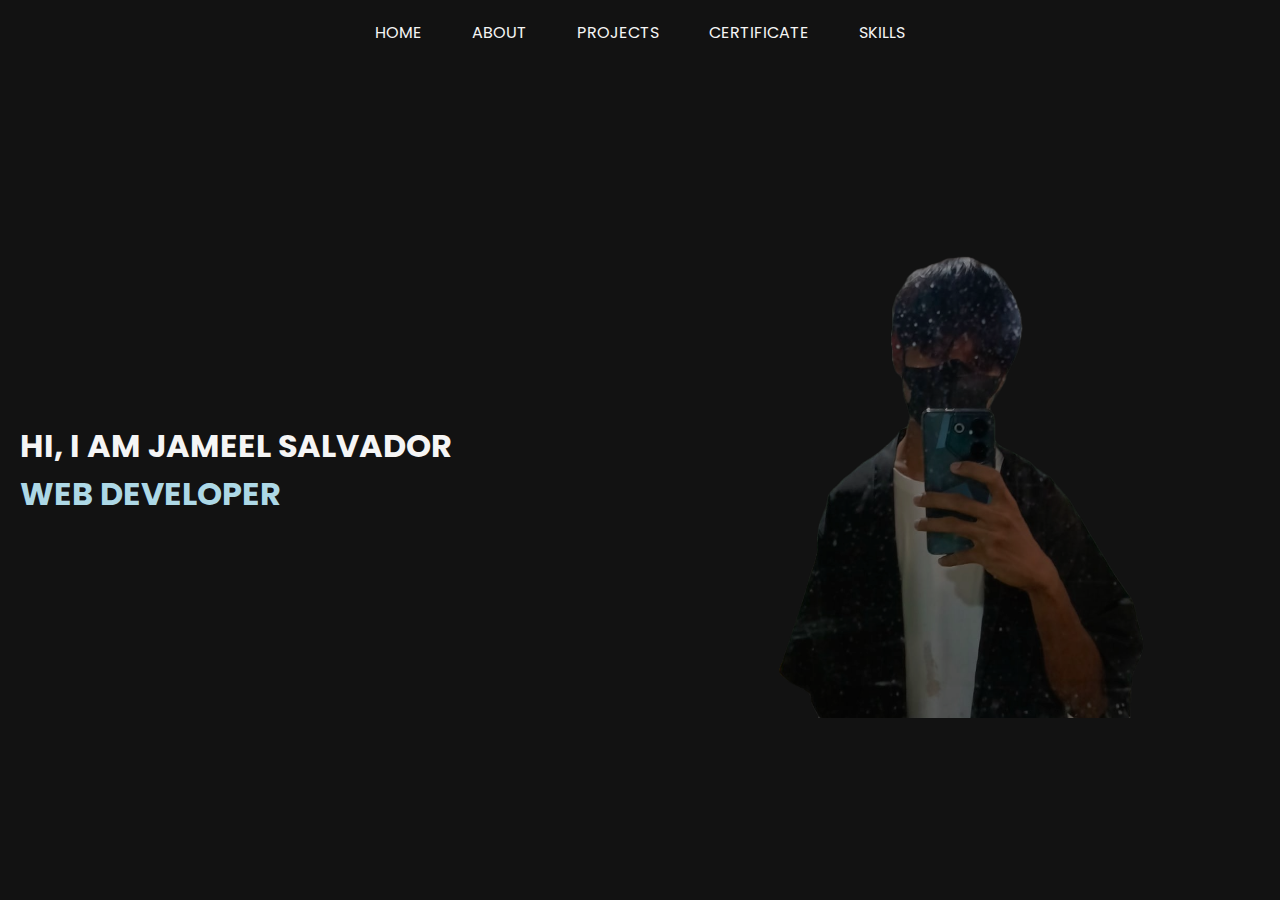
<file: index.html>
<!DOCTYPE html>
<html lang="en">
  <head>
    <meta charset="UTF-8" />
    <meta name="viewport" content="width=device-width, initial-scale=1.0" />
    <link rel="shortcut icon" href="images/favicon.ico" type="image/x-icon" />
    <title>Document</title>
    <link rel="stylesheet" href="css/styles.css" />
  </head>
  <body>
    <div class="header">
      <div class="hamburger">
        <input type="checkbox" id="check" />
        <label for="check" class="checkbtn">
          <i class="fas fa-bars" style="color: whitesmoke"></i>
        </label>
      </div>
      <ul class="menu" id="menu">
        <li class="list"><a href="./">Home</a></li>
        <li class="list"><a href="about">About</a></li>
        <li class="list"><a href="projects">Projects</a></li>
        <li class="list"><a href="certificates">Certificate</a></li>
        <li class="list"><a href="skills">Skills</a></li>
      </ul>
      <!-- <div class="close-button">
        <i class="fa-solid fa-xmark"></i>
      </div> -->
    </div>
    <div class="home-content">
      <div class="text">
        <h1>
          HI, I AM JAMEEL SALVADOR<br />
          <div class="highlight">WEB DEVELOPER</div>
        </h1>
      </div>
      <div class="profile">
        <div class="profile-image"><img src="images/me2.png" /></div>
        <div class="profile-text">
          <p>Age: 23</p>
          <p>Civil Status: Single</p>
          <p>Spaces or Tabs: Tabs</p>
          <p>OS: Windows</p>
        </div>
      </div>
    </div>

    <!-- hamburger button js -->
    <script src="javascript/hamburger-button.js"></script>
  </body>
</html>
</file>
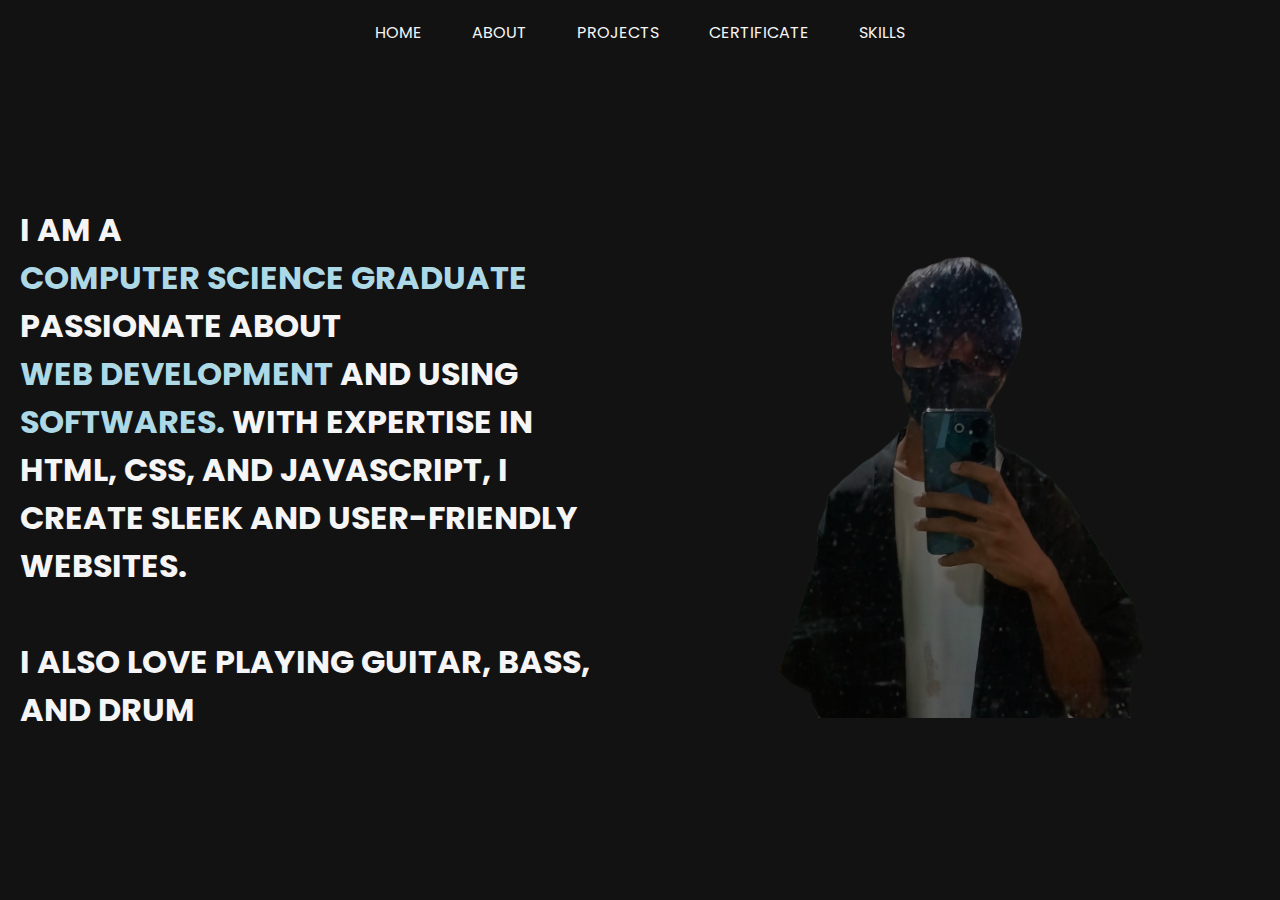
<file: about.html>
<!DOCTYPE html>
<html lang="en">
  <head>
    <meta charset="UTF-8" />
    <meta name="viewport" content="width=device-width, initial-scale=1.0" />
    <link rel="shortcut icon" href="images/favicon.ico" type="image/x-icon" />
    <title>Document</title>
    <link rel="stylesheet" href="css/styles.css" />

    <style>
      @media screen and (max-width: 1000px) {
        .profile {
          display: none;
        }
        .text {
          display: flex;
          justify-content: center;
          align-items: center;
        }
      }

      @media screen and (max-width: 360px) {
        .profile {
          display: none;
        }
        .text {
          display: flex;
          justify-content: center;
          align-items: center;
          padding: 0 20px; /* Add some padding to the text content */
        }
        .home-content {
          max-width: 360px;
          margin: 100px auto; /* Center the content horizontally */
        }
      }
    </style>
  </head>
  <body>
    <div class="header">
      <div class="hamburger">
        <input type="checkbox" id="check" />
        <label for="check" class="checkbtn">
          <i class="fas fa-bars" style="color: whitesmoke"></i>
        </label>
      </div>
      <ul class="menu" id="menu">
        <li class="list"><a href="./">Home</a></li>
        <li class="list"><a href="about">About</a></li>
        <li class="list"><a href="projects">Projects</a></li>
        <li class="list"><a href="certificates">Certificate</a></li>
        <li class="list"><a href="skills">Skills</a></li>
      </ul>
    </div>
    <div class="home-content">
      <div class="text">
        <h1>
          i am a
          <div class="highlight">computer science graduate</div>
          passionate about
          <div class="highlight">web development</div>
          and using
          <div class="highlight">softwares.</div>
          With expertise in HTML, CSS, and JavaScript, I create sleek and
          user-friendly websites.<br /><br />i also love playing guitar, bass,
          and drum
        </h1>
      </div>
      <div class="profile">
        <div class="profile-image"><img src="images/me2.png" /></div>
        <div class="profile-text">
          <p>Age: 23</p>
          <p>Civil Status: Single</p>
          <p>Spaces or Tabs: Tabs</p>
          <p>OS: Windows</p>
        </div>
      </div>
    </div>

    <!-- hamburger button js -->
    <script src="javascript/hamburger-button.js"></script>
  </body>
</html>
</file>
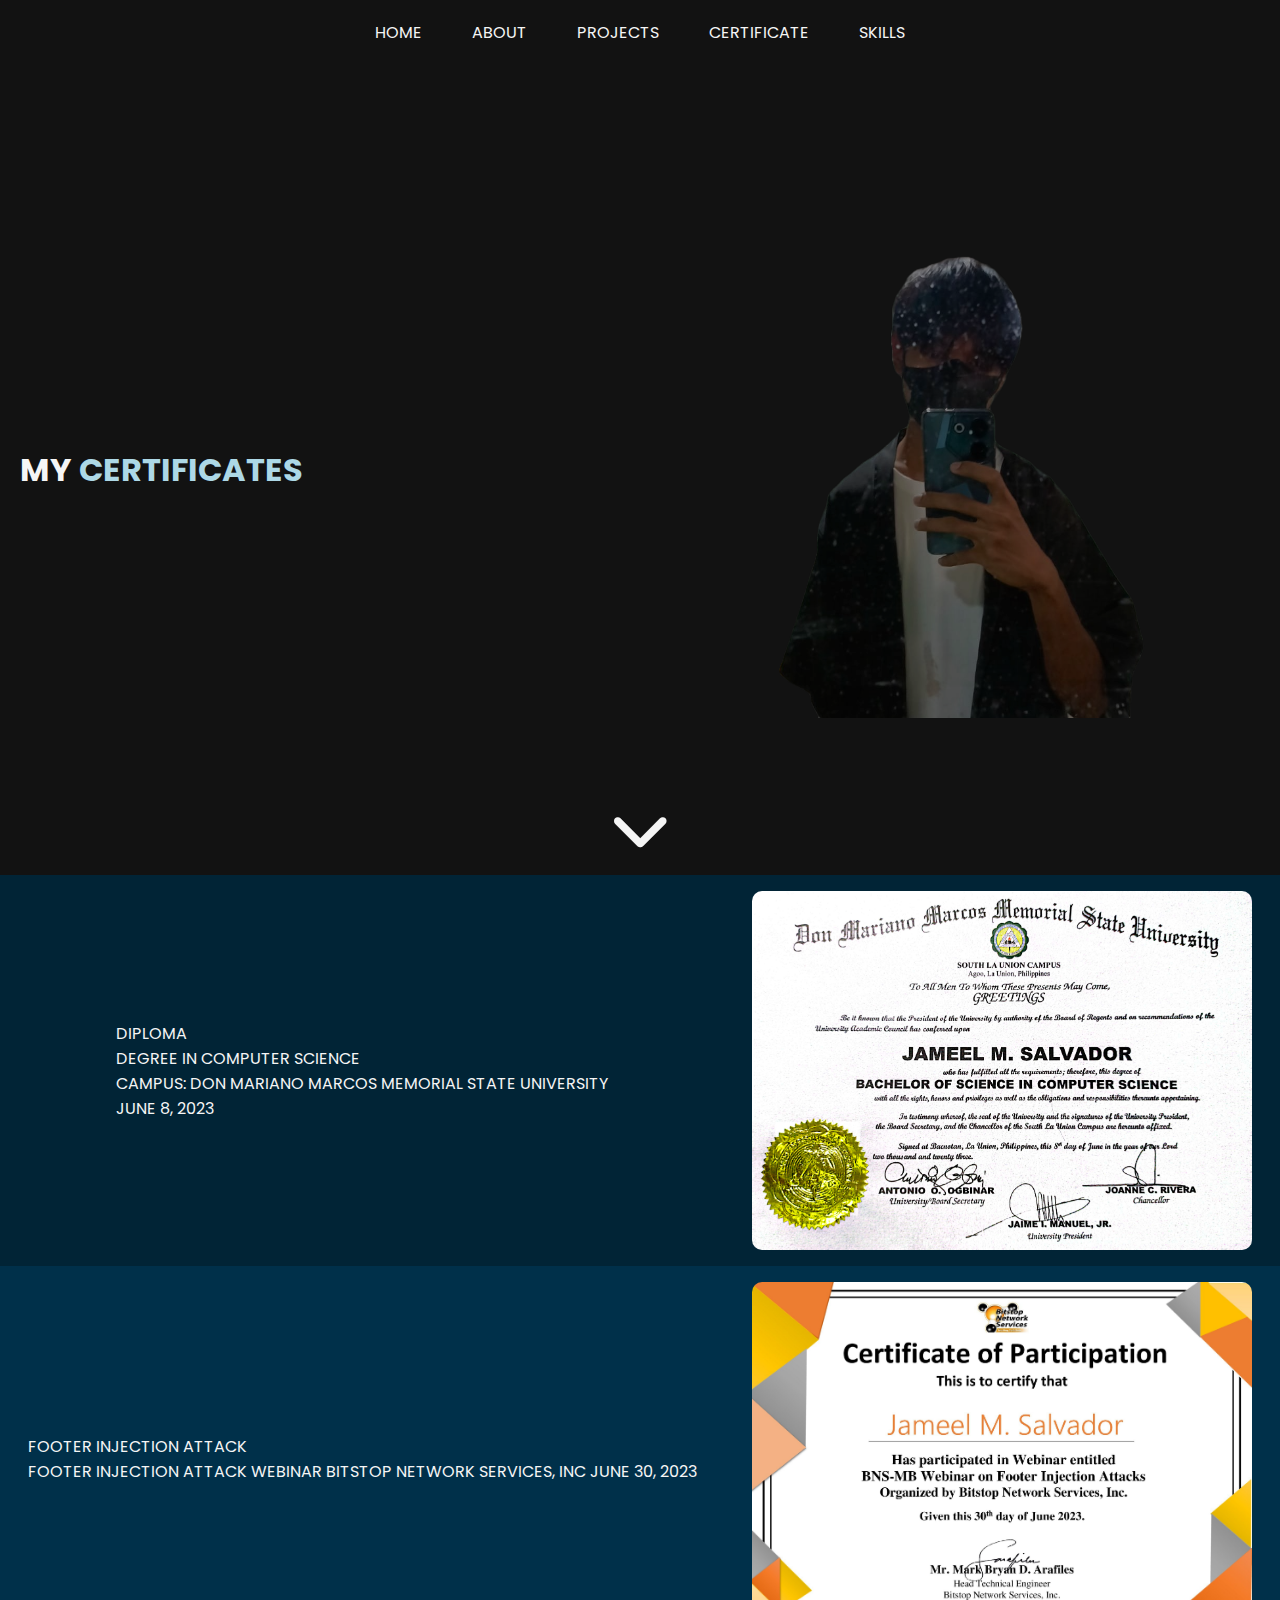
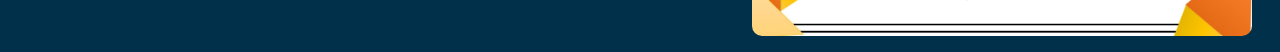
<file: certificates.html>
<!DOCTYPE html>
<html lang="en">
  <head>
    <meta charset="UTF-8" />
    <meta name="viewport" content="width=device-width, initial-scale=1.0" />
    <link rel="shortcut icon" href="images/favicon.ico" type="image/x-icon" />
    <title>Document</title>
    <link rel="stylesheet" href="css/styles.css" />
    <style>
      @media screen and (max-width: 1000px) {
        .profile {
          display: none;
        }
        .text {
          display: flex;
          justify-content: center;
          align-items: center;
          padding: 20px; /* Add some padding to the text content */
        }
      }
    </style>
  </head>
  <body>
    <div class="header">
      <div class="hamburger">
        <input type="checkbox" id="check" />
        <label for="check" class="checkbtn">
          <i class="fas fa-bars" style="color: whitesmoke"></i>
        </label>
      </div>
      <ul class="menu" id="menu">
        <li class="list"><a href="./">Home</a></li>
        <li class="list"><a href="about">About</a></li>
        <li class="list"><a href="projects">Projects</a></li>
        <li class="list"><a href="certificates">Certificate</a></li>
        <li class="list"><a href="skills">Skills</a></li>
      </ul>
    </div>
    <div class="home-content">
      <div class="text">
        <h1>
          My
          <div class="highlight">certificates</div>
        </h1>
      </div>
      <div class="profile">
        <div class="profile-image"><img src="images/me2.png" /></div>
        <div class="profile-text">
          <p>Age: 23</p>
          <p>Civil Status: Single</p>
          <p>Spaces or Tabs: Tabs</p>
          <p>OS: Windows</p>
        </div>
      </div>
      <div class="arrow-icon">
        <i class="fa-solid fa-chevron-down fa-bounce"></i>
      </div>
    </div>
    <div class="content-container">
      <div class="content-text color-1">
        <p>
          Diploma <br />
          Degree in Computer Science<br />
          Campus: Don Mariano Marcos Memorial State University<br />
          June 8, 2023
        </p>
      </div>
      <div class="content-image color-1">
        <img src="images/diploma.jpg" />
      </div>

      <div class="content-text color-2">
        <p>
          Footer Injection Attack <br />
          Footer Injection Attack Webinar Bitstop Network Services, Inc June 30,
          2023
        </p>
      </div>
      <div class="content-image color-2">
        <img src="images/bns-certificate.jpg" />
      </div>
    </div>

    <!-- hamburger button js -->
    <script src="javascript/hamburger-button.js"></script>
  </body>
</html>
</file>
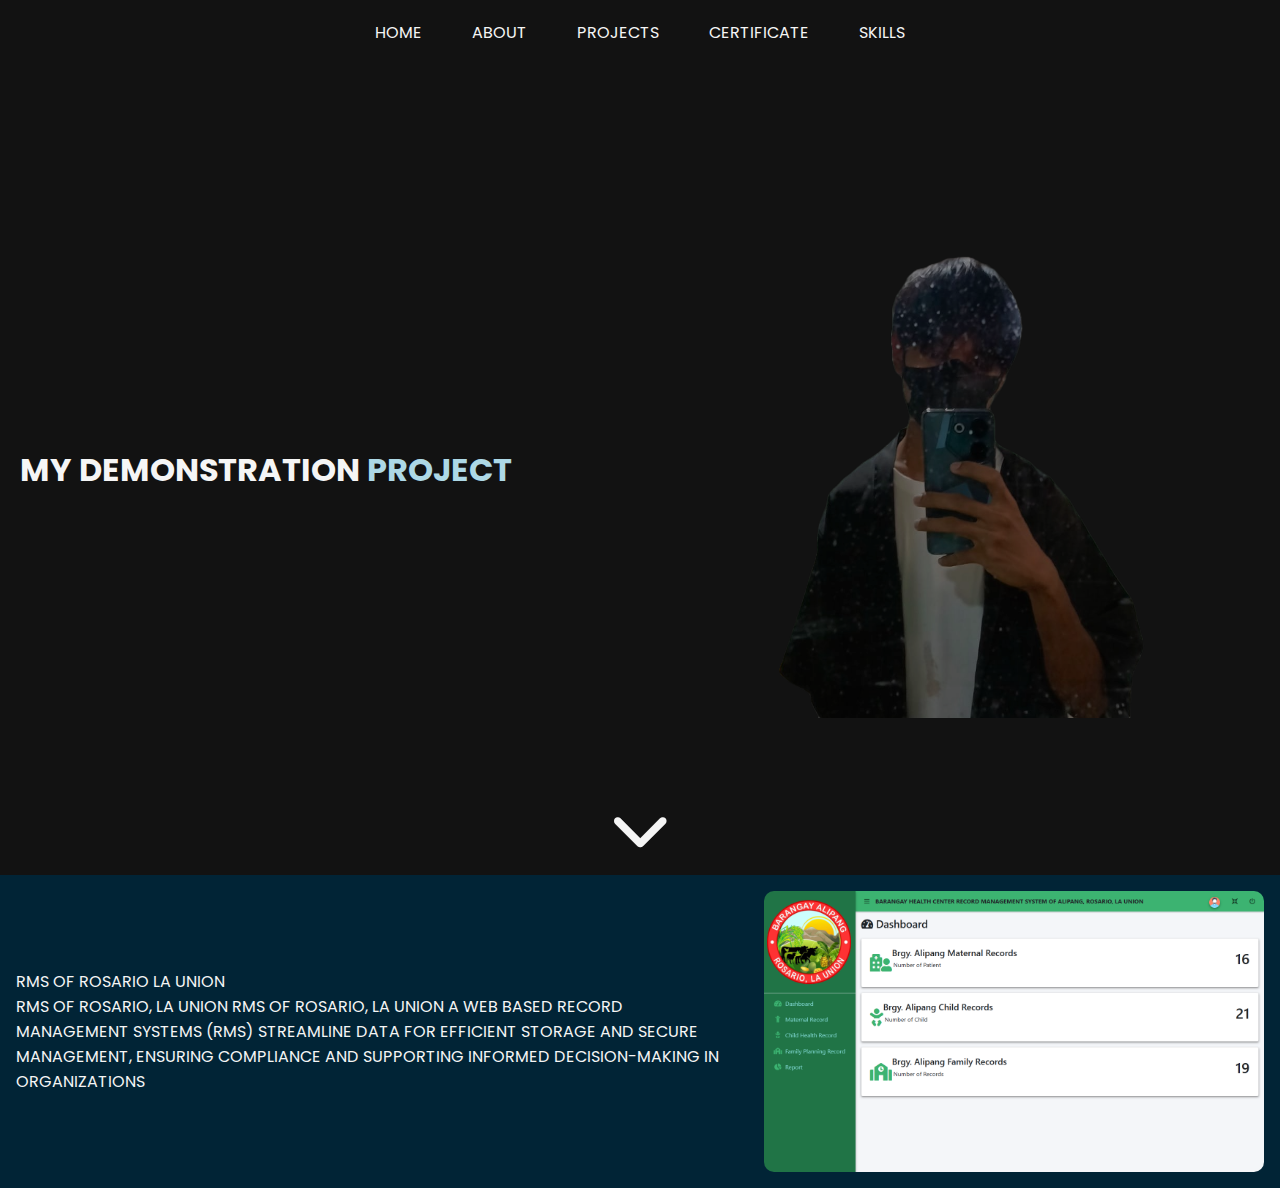
<file: projects.html>
<!DOCTYPE html>
<html lang="en">
  <head>
    <meta charset="UTF-8" />
    <meta name="viewport" content="width=device-width, initial-scale=1.0" />
    <link rel="shortcut icon" href="images/favicon.ico" type="image/x-icon" />
    <title>Document</title>
    <link rel="stylesheet" href="css/styles.css" />
    <style>
      @media screen and (max-width: 1000px) {
        .profile {
          display: none;
        }
        .text {
          display: flex;
          justify-content: center;
          align-items: center;
          padding: 20px; /* Add some padding to the text content */
        }
      }
    </style>
  </head>
  <body>
    <div class="header">
      <div class="hamburger">
        <input type="checkbox" id="check" />
        <label for="check" class="checkbtn">
          <i class="fas fa-bars" style="color: whitesmoke"></i>
        </label>
      </div>
      <ul class="menu" id="menu">
        <li class="list"><a href="./">Home</a></li>
        <li class="list"><a href="about">About</a></li>
        <li class="list"><a href="projects">Projects</a></li>
        <li class="list"><a href="certificates">Certificate</a></li>
        <li class="list"><a href="skills">Skills</a></li>
      </ul>
    </div>
    <div class="home-content">
      <div class="text">
        <h1>
          My demonstration
          <div class="highlight">project</div>
        </h1>
      </div>
      <div class="profile">
        <div class="profile-image"><img src="images/me2.png" /></div>
        <div class="profile-text">
          <p>Age: 23</p>
          <p>Civil Status: Single</p>
          <p>Spaces or Tabs: Tabs</p>
          <p>OS: Windows</p>
        </div>
      </div>
      <div class="arrow-icon">
        <i class="fa-solid fa-chevron-down fa-bounce"></i>
      </div>
    </div>
    <div class="content-container">
      <div class="content-text color-1">
        <p>
          RMS of Rosario La Union <br />
          RMS of Rosario, La Union RMS of Rosario, La Union A Web Based Record
          Management Systems (RMS) streamline data for efficient storage and
          secure management, ensuring compliance and supporting informed
          decision-making in organizations
        </p>
      </div>
      <div class="content-image color-1">
        <img src="images/thesis-img.png" />
      </div>
    </div>

    <!-- hamburger button js -->
    <script src="javascript/hamburger-button.js"></script>
  </body>
</html>
</file>
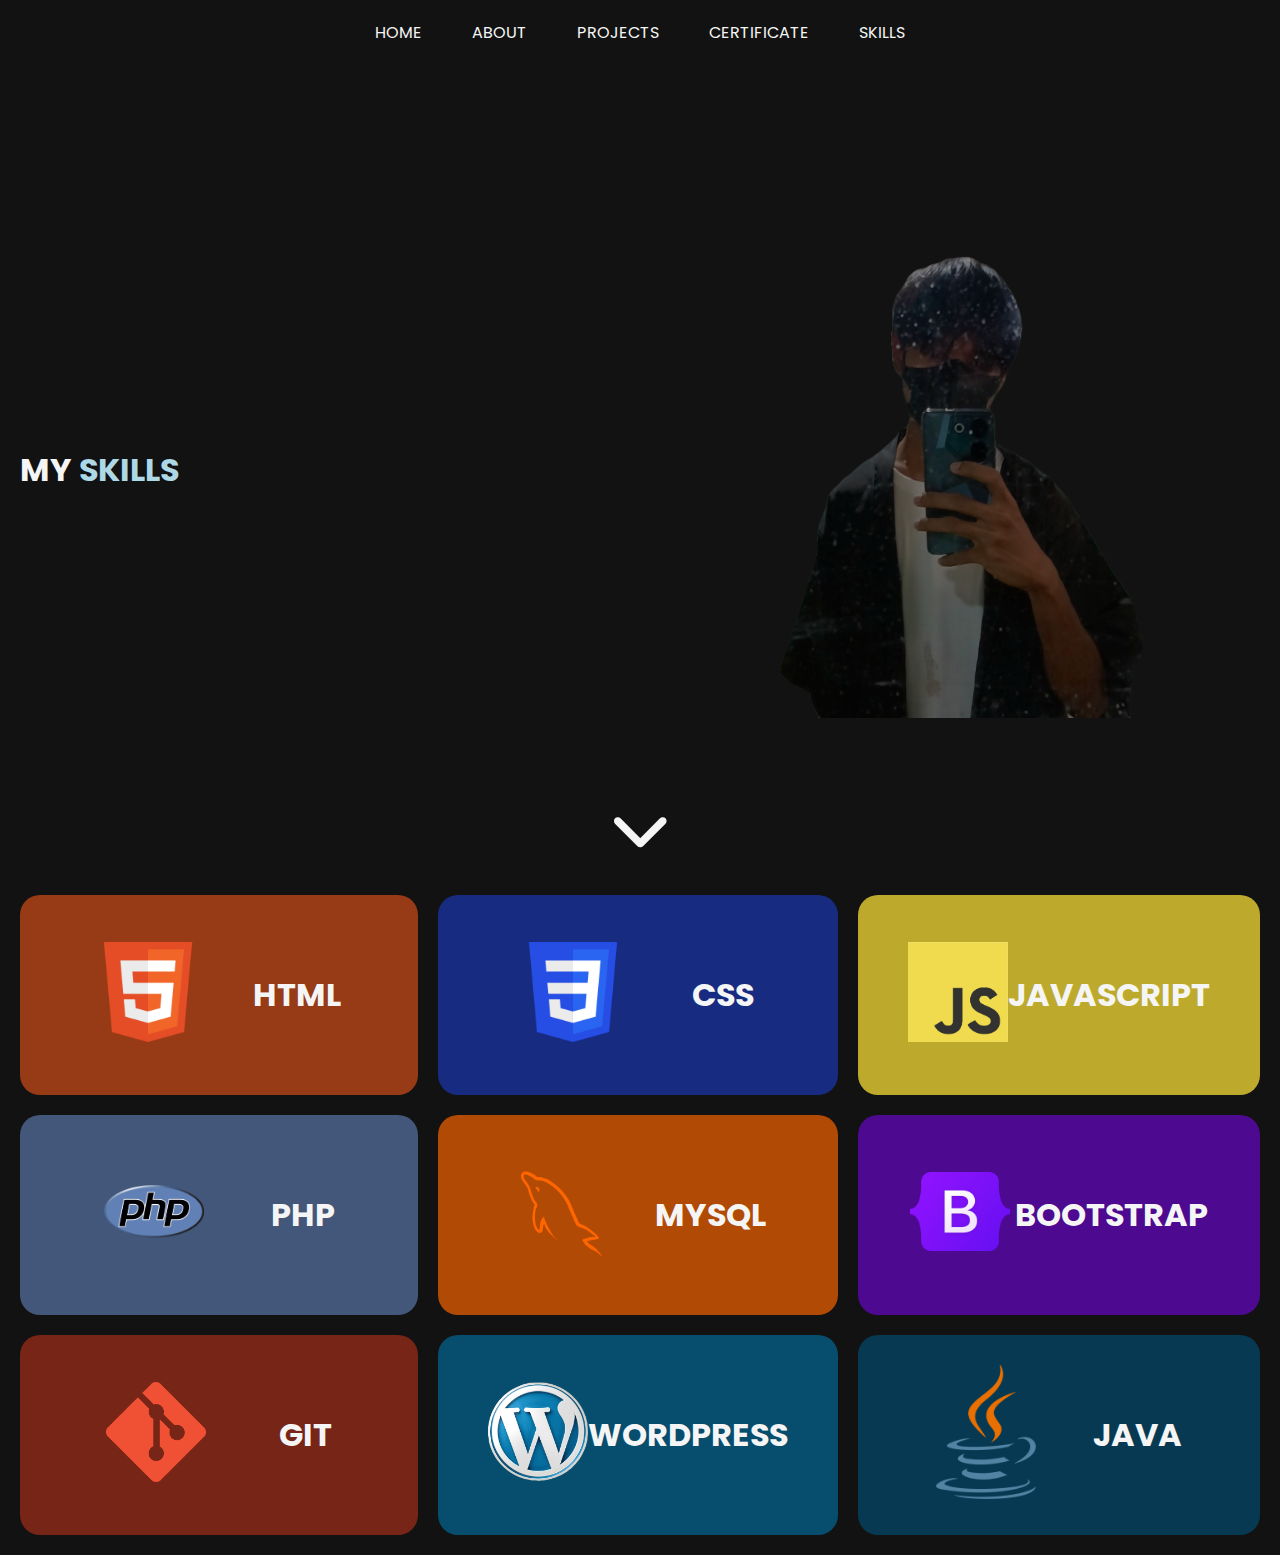
<file: skills.html>
<!DOCTYPE html>
<html lang="en">
  <head>
    <meta charset="UTF-8" />
    <meta name="viewport" content="width=device-width, initial-scale=1.0" />
    <link rel="shortcut icon" href="images/favicon.ico" type="image/x-icon" />
    <title>Document</title>
    <link rel="stylesheet" href="css/styles.css" />
    <style>
      @media screen and (max-width: 1000px) {
        .profile {
          display: none;
        }
        .text {
          display: flex;
          justify-content: center;
          align-items: center;
          padding: 20px; /* Add some padding to the text content */
        }
      }
    </style>
  </head>
  <body>
    <div class="header">
      <div class="hamburger">
        <input type="checkbox" id="check" />
        <label for="check" class="checkbtn">
          <i class="fas fa-bars" style="color: whitesmoke"></i>
        </label>
      </div>
      <ul class="menu" id="menu">
        <li class="list"><a href="./">Home</a></li>
        <li class="list"><a href="about">About</a></li>
        <li class="list"><a href="projects">Projects</a></li>
        <li class="list"><a href="certificates">Certificate</a></li>
        <li class="list"><a href="skills">Skills</a></li>
      </ul>
    </div>
    <div class="home-content">
      <div class="text">
        <h1>
          My
          <div class="highlight">skills</div>
        </h1>
      </div>
      <div class="profile">
        <div class="profile-image"><img src="images/me2.png" /></div>
        <div class="profile-text">
          <p>Age: 23</p>
          <p>Civil Status: Single</p>
          <p>Spaces or Tabs: Tabs</p>
          <p>OS: Windows</p>
        </div>
      </div>
      <div class="arrow-icon">
        <i class="fa-solid fa-chevron-down fa-bounce"></i>
      </div>
    </div>
    <div class="skill-container">
      <div class="skill-box color-a">
        <div class="skill-logo">
          <img src="images/html.png" />
        </div>
        <div class="skill-text">
          <h1>html</h1>
        </div>
      </div>
      <div class="skill-box color-b">
        <div class="skill-logo">
          <img src="images/css.png" />
        </div>
        <div class="skill-text">
          <h1>css</h1>
        </div>
      </div>
      <div class="skill-box color-c">
        <div class="skill-logo">
          <img src="images/javascript.png" />
        </div>
        <div class="skill-text">
          <h1>JavaScript</h1>
        </div>
      </div>
      <div class="skill-box color-d">
        <div class="skill-logo">
          <img src="images/php.png" />
        </div>
        <div class="skill-text">
          <h1>php</h1>
        </div>
      </div>
      <div class="skill-box color-e">
        <div class="skill-logo">
          <img src="images/mysql.png" />
        </div>
        <div class="skill-text">
          <h1>mysql</h1>
        </div>
      </div>
      <div class="skill-box color-f">
        <div class="skill-logo">
          <img src="images/bootstrap.png" />
        </div>
        <div class="skill-text">
          <h1>bootstrap</h1>
        </div>
      </div>
      <div class="skill-box color-g">
        <div class="skill-logo">
          <img src="images/git.png" />
        </div>
        <div class="skill-text">
          <h1>git</h1>
        </div>
      </div>
      <div class="skill-box color-h">
        <div class="skill-logo">
          <img src="images/wordpress.png" />
        </div>
        <div class="skill-text">
          <h1>wordpress</h1>
        </div>
      </div>
      <div class="skill-box color-i">
        <div class="skill-logo">
          <img src="images/java.png" />
        </div>
        <div class="skill-text">
          <h1>java</h1>
        </div>
      </div>
    </div>

    <!-- hamburger button js -->
    <script src="javascript/hamburger-button.js"></script>
  </body>
</html>
</file>
<file: css/styles.css>
/* Fonts */
@import url("https://fonts.googleapis.com/css2?family=Poppins&display=swap");
/* Arrow animation */
@import url("https://cdnjs.cloudflare.com/ajax/libs/font-awesome/6.4.2/css/all.min.css");
* {
  margin: 0;
  padding: 0;
  font-family: "Poppins", sans-serif;
  box-sizing: border-box;
  color: whitesmoke;
}

body {
  background-color: rgb(18, 18, 18);
  text-transform: uppercase;
}

.header {
  display: flex;
  justify-content: center;
  position: relative;
}

.menu {
  text-decoration: none;
  display: flex;
  gap: 10px;
}

.list {
  list-style-type: none;
  padding: 20px;
}

.list a {
  text-decoration: none;
}

.hamburger {
  display: none;
  position: absolute;
}

/* Hide the checkbox */
#check {
  display: none;
}

/* Your existing styling for the hamburger icon */
.checkbtn {
  cursor: pointer;
  padding: 15px;
  display: block;
}

.home-content {
  display: flex;
  justify-content: space-around;
  align-items: center;
  height: 90vh;
  position: relative; /* For arrow icon */
}

.text-home {
  padding: 20px;
  margin: 10px;
}

.highlight {
  display: inline-block;
  color: lightblue;
}

.profile-image {
  display: flex;
  justify-content: center;
  overflow: hidden;
}

.profile {
  display: flex;
  justify-content: center;
  align-items: center;
}

.profile-text {
  padding: 10px; /* Add padding for spacing */
  margin: 5px; /* Add margin for additional spacing between elements */
  width: 200px;

  display: none;
}

.text,
.profile {
  flex: 1;
  padding: 20px;
}

.profile-image img {
  width: 500px;
}

.arrow-icon {
  position: absolute; /* Relative to home-content */
  bottom: 0;
  font-size: 60px;
}

.close-button {
  display: none;
  position: absolute;
}

/* project.html */
.content-container {
  display: grid;
  grid-template-columns: auto auto;
  height: 100px;
}

.content-text {
  display: flex;
  justify-content: center;
  align-items: center;
  padding: 1rem 1rem;
}

.content-image {
  padding: 1rem 1rem;
  display: flex;
  justify-content: center;
  padding: 1rem 1rem;
}

.content-image img {
  width: 500px;
  height: auto;
  border-radius: 10px;
}
/* color for grids */
.color-1 {
  background-color: #012436;
}
.color-2 {
  background-color: #00304a;
}
/* color for skill containers */
.color-a {
  background-color: #963b15;
}
.color-b {
  background-color: #172c80;
}
.color-c {
  background-color: #bdaa2d;
}
.color-d {
  background-color: #425779;
}
.color-e {
  background-color: #b14a05;
}
.color-f {
  background-color: #4d0a91;
}
.color-g {
  background-color: #772517;
}
.color-h {
  background-color: #074d6d;
}
.color-i {
  background-color: #073a52;
}
.skill-container {
  display: grid;
  grid-template-columns: 1fr 1fr 1fr;
  gap: 20px;
  padding: 20px;
  justify-content: center; /* Center items horizontally */
}
.skill-box {
  display: flex;
  justify-content: space-around;
  align-items: center;
  padding: 50px;
  height: 100px;
  height: 200px;
  border-radius: 20px;
}

.skill-logo img {
  width: 100px;
  height: auto;
}

@media screen and (max-width: 1000px) {
  .profile-image,
  .profile-text {
    flex: 1;
  }

  .profile-text {
    display: flex;
    flex-direction: column;
  }

  .profile-image {
    display: flex;
    justify-content: center;
    overflow: hidden;

    border-radius: 20px;
    height: 200px;
    width: 200px;
    margin: 5px;
    background-color: whitesmoke;
  }

  .home-content {
    display: flex;
    flex-direction: column-reverse;
  }

  /* project.html */
  .content-container {
    display: grid;
    grid-template-columns: auto;
    height: 100px;
  }

  .content-image img {
    width: 500px;
    height: auto;
    border-radius: 10px;
  }

  /* skill.html */
  .skill-container {
    display: grid;
    grid-template-columns: 1fr 1fr;
    gap: 20px;
    padding: 20px;
  }

  /* do not go beyond here */
}

/* for 600px */
@media screen and (max-width: 600px) {
  .text {
    padding: 0;
  }

  .skill-container {
    display: grid;
    grid-template-columns: 1fr;
    gap: 20px;
    padding: 20px;
  }
}

/* for smartphones */
@media screen and (max-width: 480px) {
  .header {
    display: block;
    justify-content: center;
  }

  /* for hamburger */
  /* Hide the checkbox */
  .hamburger {
    display: flex;
    position: relative;
  }
  #check {
    display: none;
  }

  /* Your existing styling for the hamburger icon */
  .checkbtn {
    cursor: pointer;
    padding: 15px;
    display: block;
  }
  .menu {
    max-height: 0;
    overflow: hidden;
    transition: max-height 0.3s ease;
    display: block;
  }
  .menu.active {
    max-height: 200px; /* Set a value large enough to accommodate your menu items */
  }
  .list {
    max-height: 0;
    overflow: hidden;
    display: flex;
    align-items: center;
  }

  .skill-container {
    display: grid;
    grid-template-columns: 1fr;
    gap: 20px;
    padding: 20px;
  }
  .close-button {
    display: flex;
    position: relative;
  }

  .content-image img {
    width: 400px;
    height: auto;
    border-radius: 10px;
  }

  /* dont go beyond here */
}

@media screen and (max-width: 360px) {
  .profile {
    display: flex;
    justify-content: center;
    align-items: center;
    padding: 0;
  }

  .profile-image {
    display: flex;
    justify-content: center;
    overflow: hidden;
    width: 100px;
    height: 100px;
  }

  .profile-image img {
    object-fit: contain;
  }

  .profile-text {
    width: 200px;
  }

  .text {
    padding: 20px;
  }

  .content-image img {
    width: 300px;
    height: auto;
    border-radius: 10px;
  }

  .skill-box {
    display: flex;
    justify-content: space-around;
    align-items: center;
    padding: 50px;
    height: 100px;
    height: 200px;
    width: 330px;
    border-radius: 20px;
  }
}
</file>
